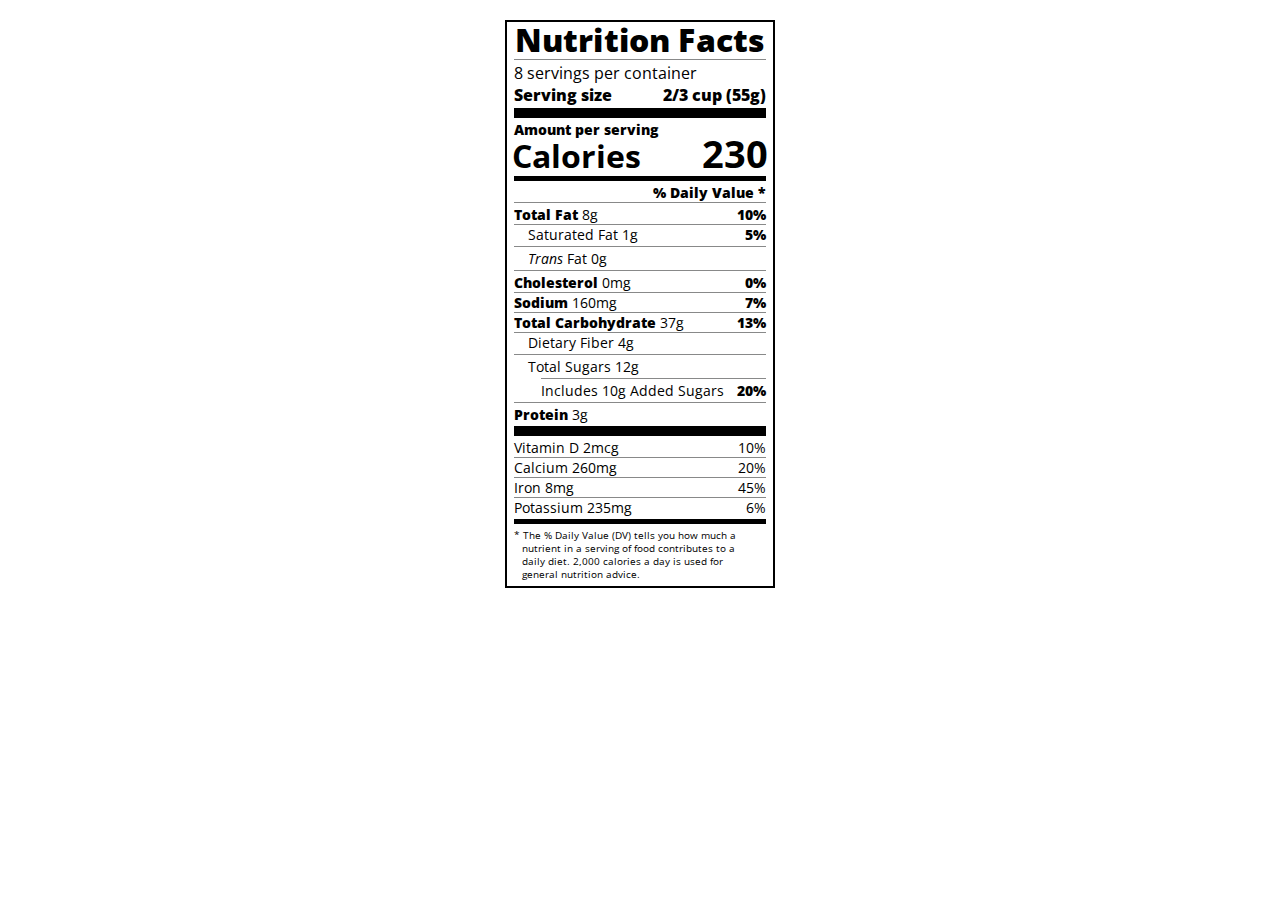
<file: Responsive web design/Nutrition label/index.html>
<!DOCTYPE html>
<html lang="en">
  <head>
    <meta charset="UTF-8">
    <title>Nutrition Label</title>
    <link href="https://fonts.googleapis.com/css?family=Open+Sans:400,700,800" rel="stylesheet">
    <link href="styles.css" rel="stylesheet">
  </head>
  <body>
    <div class="label">
      <header>
        <h1 class="bold">Nutrition Facts</h1>
        <div class="divider"></div>
        <p>8 servings per container</p>
        <p class="bold">Serving size <span class="right">2/3 cup (55g)</span></p>
      </header>
      <div class="divider lg"></div>
      <div class="calories-info">
        <p class="bold sm-text">Amount per serving</p>
        <h1>Calories <span class="right">230</span></h1>
      </div>
      <div class="divider md"></div>
      <div class="daily-value sm-text">
        <p class="right bold no-divider">% Daily Value *</p>
        <div class="divider"></div>
        <p><span class="bold">Total Fat</span> 8g <span class="bold right">10%</span></p>
        <p class="indent no-divider">Saturated Fat 1g <span class="bold right">5%</span></p>
        <div class="divider"></div>
        <p class="indent no-divider"><i>Trans</i> Fat 0g</p>
        <div class="divider"></div>
        <p><span class="bold">Cholesterol</span> 0mg <span class="right bold">0%</span></p>
        <p><span class="bold">Sodium</span> 160mg <span class="right bold">7%</span></p>
        <p><span class="bold">Total Carbohydrate</span> 37g <span class="right bold">13%</span></p>
        <p class="indent no-divider">Dietary Fiber 4g</p>
        <div class="divider"></div>
        <p class="indent no-divider">Total Sugars 12g</p>
        <div class="divider dbl-indent"></div>
        <p class="dbl-indent no-divider">Includes 10g Added Sugars <span class="right bold">20%</span>
        <div class="divider"></div>
        <p class="no-divider"><span class="bold">Protein</span> 3g</p>
        <div class="divider lg"></div>
        <p>Vitamin D 2mcg <span class="right">10%</span></p>
        <p>Calcium 260mg <span class="right">20%</span></p>
        <p>Iron 8mg <span class="right">45%</span></p>
        <p class="no-divider">Potassium 235mg <span class="right">6%</span></p>
      </div>
      <div class="divider md"></div>
      <p class="note">* The % Daily Value (DV) tells you how much a nutrient in a serving of food contributes to a daily diet. 2,000 calories a day is used for general nutrition advice.</p>
    </div>
  </body>
</html>
</file>
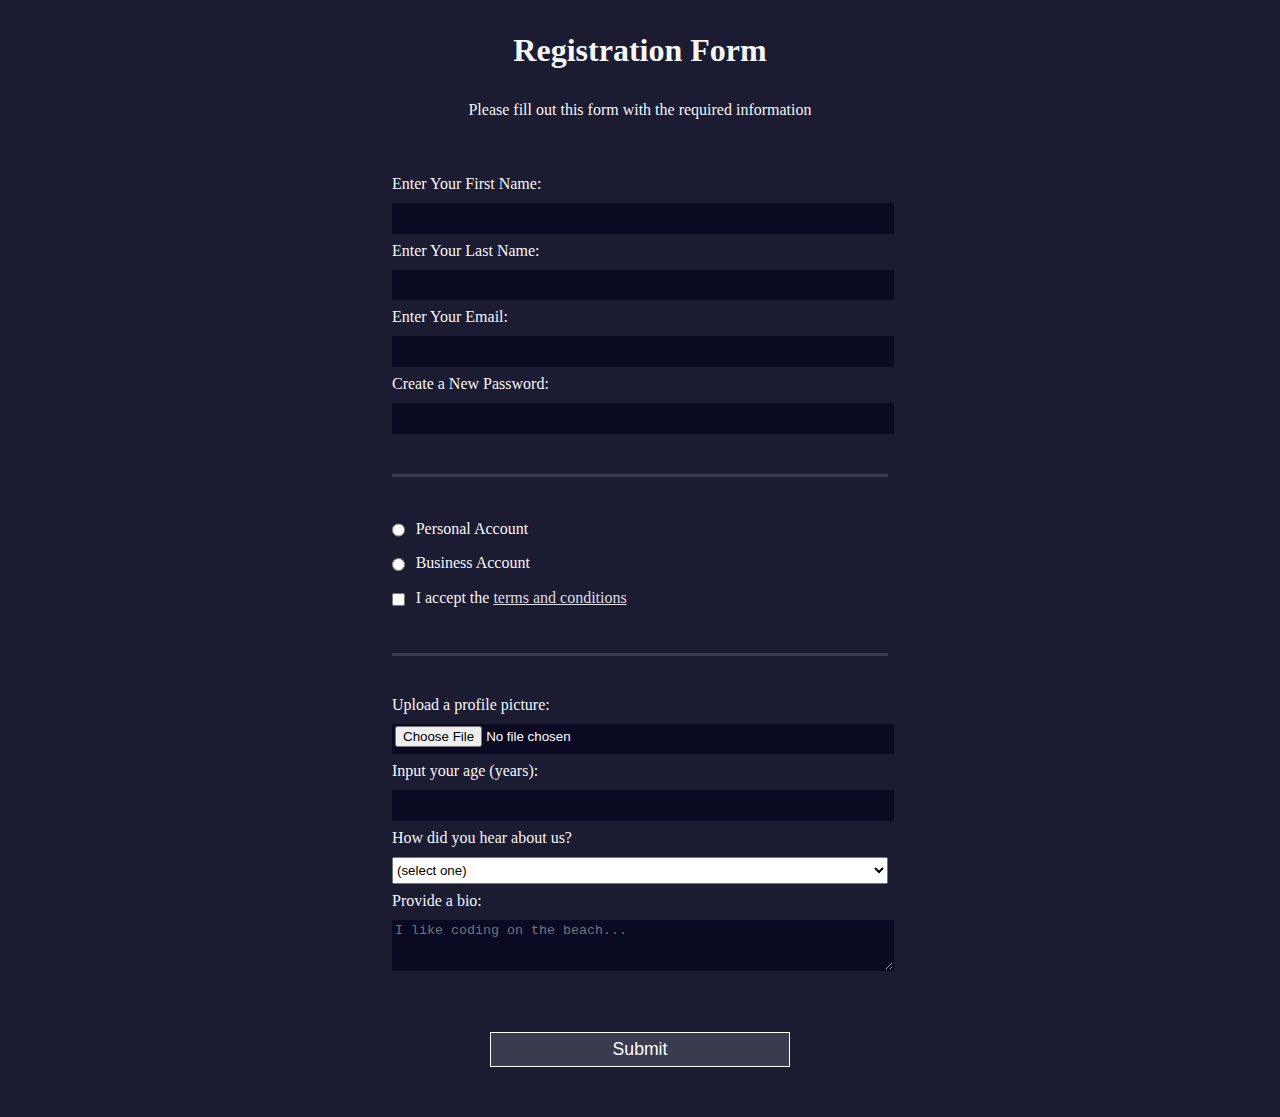
<file: Responsive web design/Registration form/index.html>
<!DOCTYPE html>
<html>
  <head>
    <title>Registration Form</title>
	  <link rel="stylesheet" href="styles.css" />
  </head>
  <body>
    <h1>Registration Form</h1>
    <p>Please fill out this form with the required information</p>
    <form action='https://register-demo.freecodecamp.org'>
      <fieldset>
        <label>Enter Your First Name: <input type="text" name="first-name" required /></label>
        <label>Enter Your Last Name: <input type="text" name="last-name" required /></label>
        <label>Enter Your Email: <input type="email" name="email" required /></label>
        <label>Create a New Password: <input type="password" name="password" pattern="[a-z0-5]{8,}" required /></label>
      </fieldset>
      <fieldset>
        <label><input type="radio" name="account-type" class="inline" /> Personal Account</label>
        <label><input type="radio" name="account-type" class="inline" /> Business Account</label>
        <label>
          <input type="checkbox" name="terms" class="inline" required /> I accept the <a href="https://www.freecodecamp.org/news/terms-of-service/">terms and conditions</a>
			  </label>
      </fieldset>
      <fieldset>
        <label>Upload a profile picture: <input type="file" name="file" /></label>
        <label>Input your age (years): <input type="number" name="age" min="13" max="120" />
			  </label>
        <label>How did you hear about us?
          <select name="referrer">
            <option value="">(select one)</option>
            <option value="1">freeCodeCamp News</option>
            <option value="2">freeCodeCamp YouTube Channel</option>
            <option value="3">freeCodeCamp Forum</option>
            <option value="4">Other</option>
          </select>
        </label>
        <label>Provide a bio:
          <textarea name="bio" rows="3" cols="30" placeholder="I like coding on the beach..."></textarea>
			  </label>
      </fieldset>
      <input type="submit" value="Submit" />
    </form>
  </body>
</html>
</file>
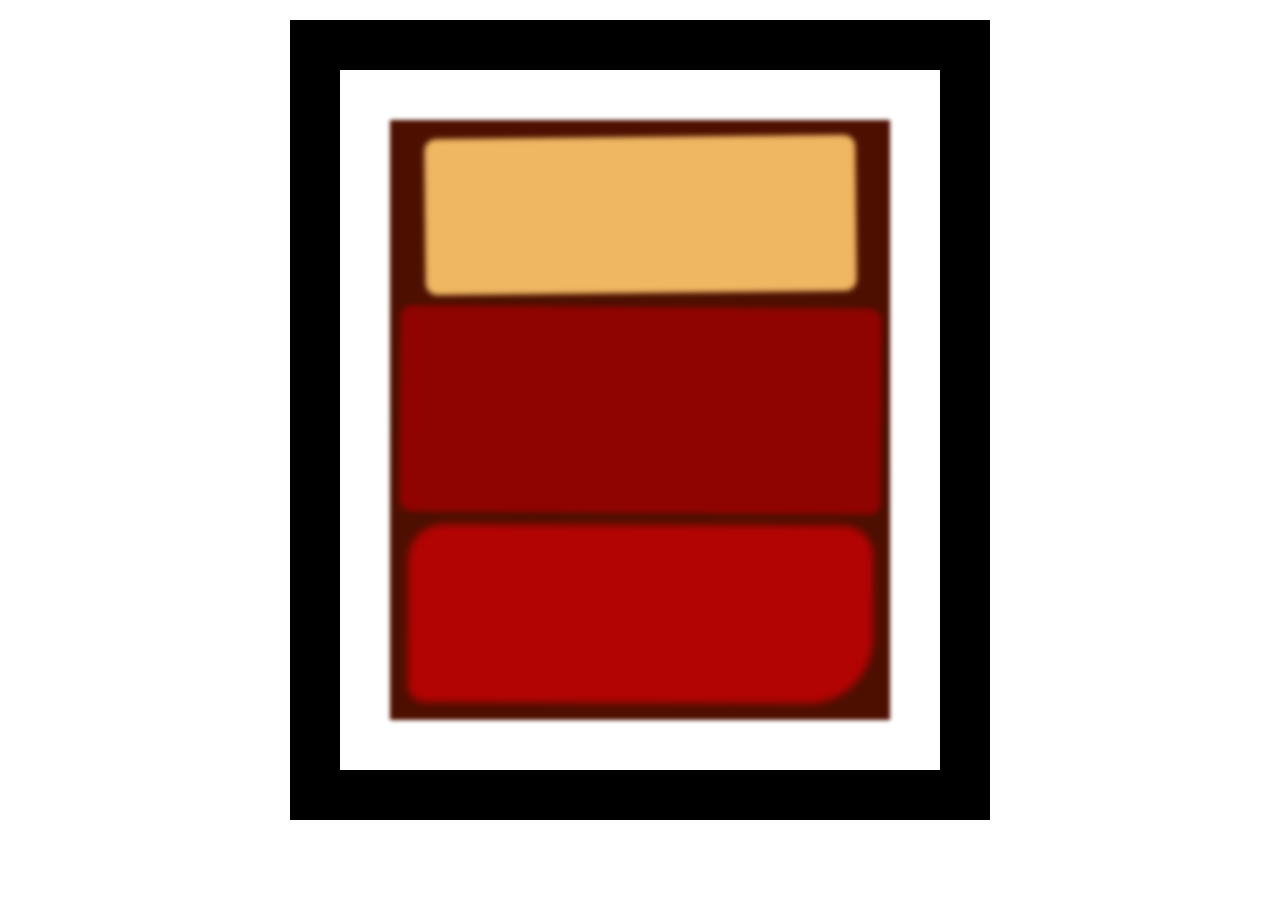
<file: Responsive web design/Rothko painting/index.html>
<!DOCTYPE html>
<html lang="en">
  <head>
    <meta charset="UTF-8">
    <title>Rothko Painting</title>
    <link href="styles.css" rel="stylesheet">
  </head>
  <body>
    <div class="frame">
      <div class="canvas">
        <div class="one"></div>
        <div class="two"></div>
        <div class="three"></div>
      </div>
    </div>
  </body>
</html>
</file>
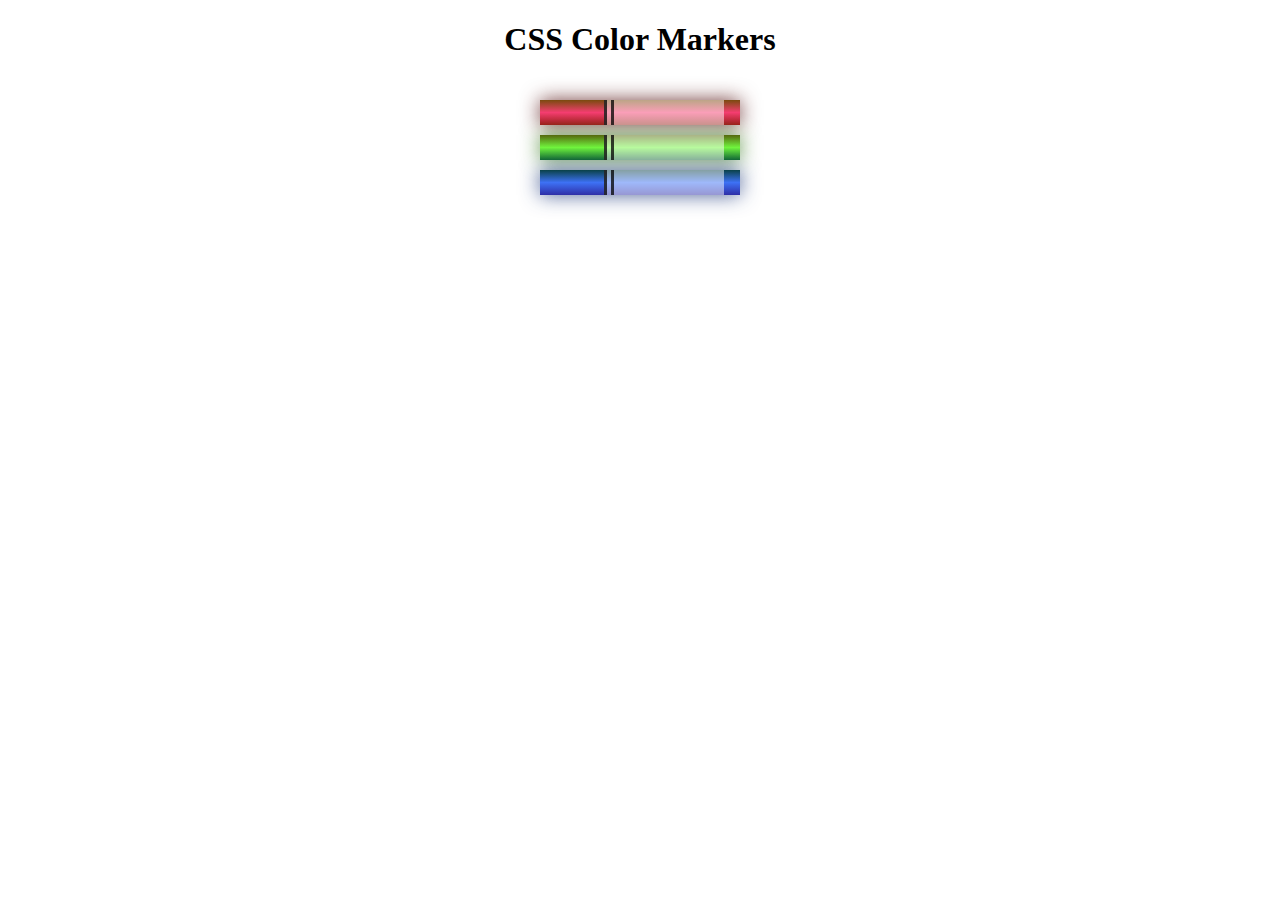
<file: Responsive web design/Set of colored markers/index.html>
<!DOCTYPE html>
<html lang="en">
  <head>
    <meta charset="utf-8">
    <meta name="viewport" content="width=device-width, initial-scale=1.0">
    <title>Colored Markers</title>
    <link rel="stylesheet" href="styles.css">
  </head>
  <body>
    <h1>CSS Color Markers</h1>
    <div class="container">
      <div class="marker red">
        <div class="cap"></div>
        <div class="sleeve"></div>
      </div>
      <div class="marker green">
        <div class="cap"></div>
        <div class="sleeve"></div>
      </div>
      <div class="marker blue">
        <div class="cap"></div>
        <div class="sleeve"></div>
      </div>
    </div>
  </body>
</html>
</file>
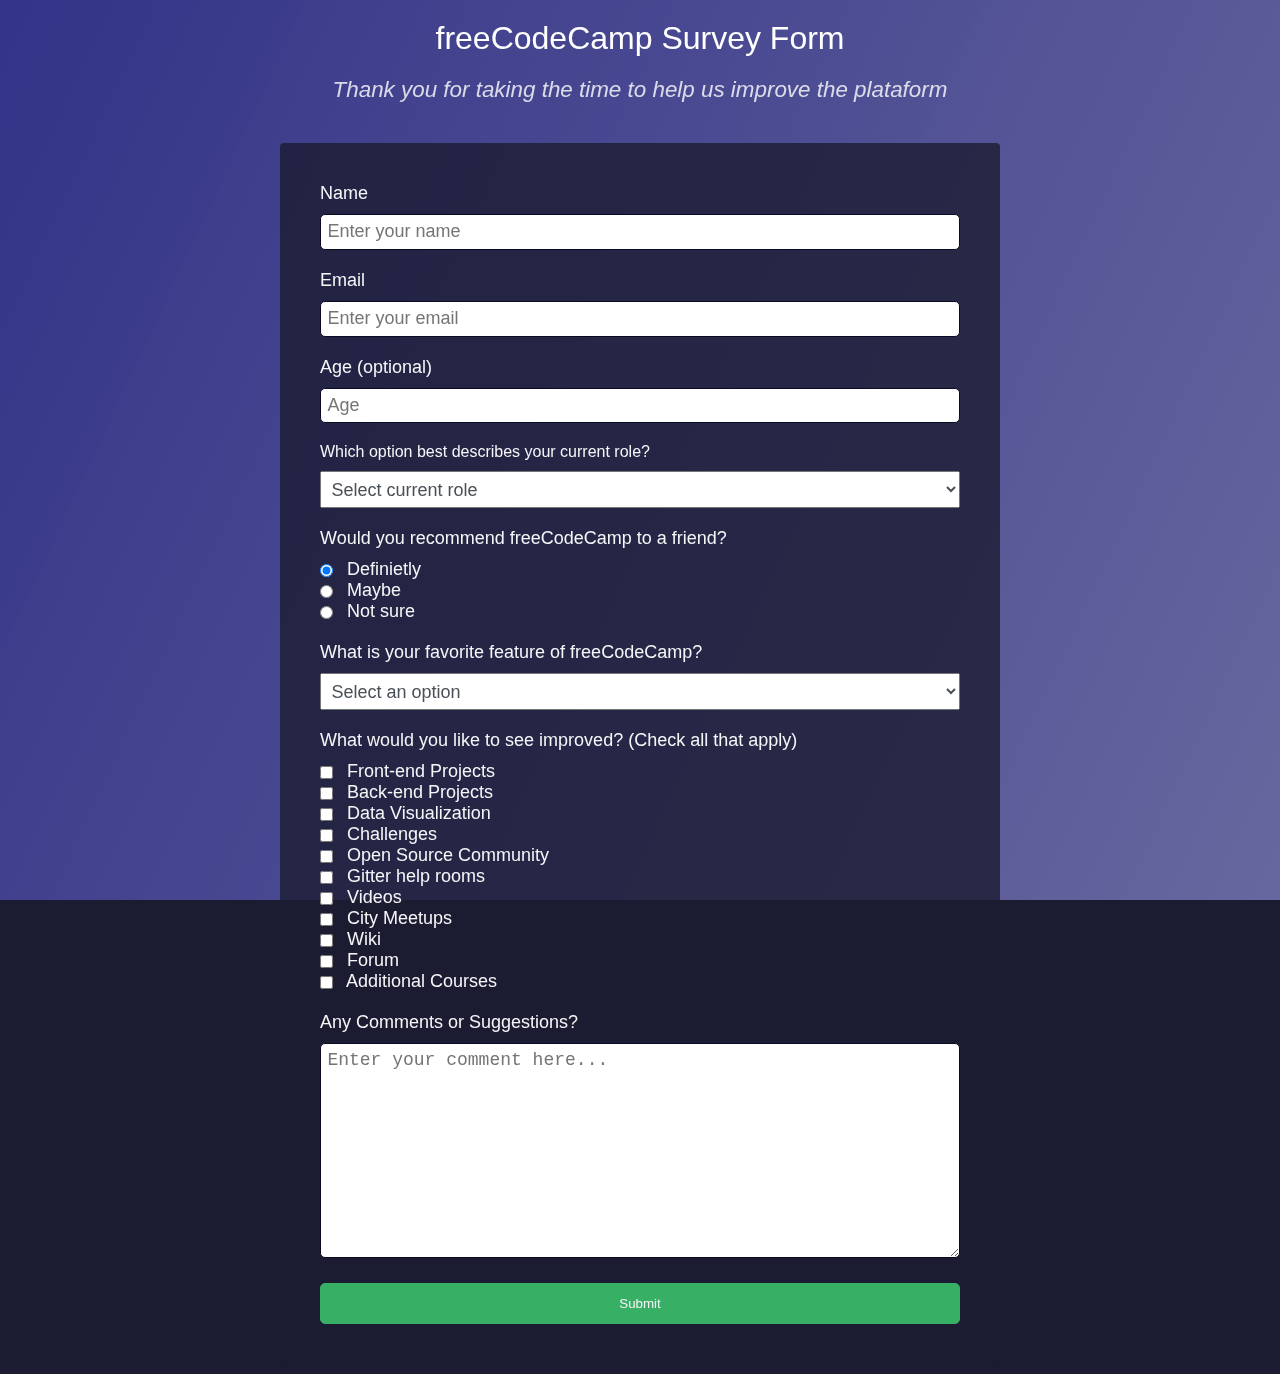
<file: Responsive web design/Survey Form/index.html>
<!DOCTYPE html>
<html lang="en">
<head>
  <link rel="stylesheet" href="styles.css">
  <title>Survey Form</title>
</head>
<body>
  <h1 id="title" class="text-center">freeCodeCamp Survey Form</h1>
  <p id="description" class="text-center">Thank you for taking the time to help us improve the plataform</p>

  <form action="" id="survey-form">
    <div class="form__group">
      <label>Name
        <input type="text" id="name" placeholder="Enter your name" required>
      </label>
    </div>
    <div class="form__group">
      <label id="email-label" for=""> Email
        <input type="email" id="email" placeholder="Enter your email" required>
      </label>
    </div>
    <div class="form__group">
      <label id="number-label" for=""> Age (optional)
        <input type="number" id="number" placeholder="Age" min="10" max="99">
      </label>
    </div>
    <div class="form__group">
      Which option best describes your current role?
      <select name="" id="dropdown">
        <option value="" class="form-control" disabled selected>Select current role</option>
        <option value="">Student</option>
        <option value="">Full time job</option>
        <option value="">Full time learner</option>
        <option value="">Prefer not to say</option>
        <option value="">Other</option>
      </select>
    </div>
    <div class="form__group">
      <label for=""> Would you recommend freeCodeCamp to a friend?
        <label class="form__group--radio">
          <input type="radio" class="inline" value="recomend" name="recomend" class="input-radio" checked> Definietly
        </label>
        <label for="">
          <input type="radio" class="inline" value="recomend" name="recomend" class="input-radio"> Maybe
        </label>
        <label for="">
          <input type="radio" class="inline" value="recomend" name="recomend" class="input-radio"> Not sure
        </label>
      </label>
    </div>
    <div class="form__group">
      <label for=""> What is your favorite feature of freeCodeCamp?
        <select name="" id="">
          <option value="" class="form-control" disabled selected>Select an option</option>
          <option value="">Challenges</option>
          <option value="">Projets</option>
          <option value="">Community</option>
          <option value="">Open source</option>
        </select>
      </label>
    </div>
    <div class="form__group">
      <label> What would you like to see improved? <span>(Check all that apply)</span>
        <label for="" class="form__group--checkbox">
          <input type="checkbox" class="inline" value="improved" name="improved" id=""> Front-end Projects
        </label>
        <label for="">
          <input type="checkbox" class="inline" value="improved" name="improved" id=""> Back-end Projects
        </label>
        <label for="">
          <input type="checkbox" class="inline" value="improved" name="improved" id=""> Data Visualization
        </label>
        <label for="">
          <input type="checkbox" class="inline" value="improved" name="improved" id=""> Challenges
        </label>
        <label for="">
          <input type="checkbox" class="inline" value="improved" name="improved" id=""> Open Source Community
        </label>
        <label for="">
          <input type="checkbox" class="inline" value="improved" name="improved" id=""> Gitter help rooms
        </label>
        <label for="">
          <input type="checkbox" class="inline" value="improved" name="improved" id=""> Videos
        </label>
        <label for="">
          <input type="checkbox" class="inline" value="improved" name="improved" id=""> City Meetups
        </label>
        <label for="">
          <input type="checkbox" class="inline" value="improved" name="improved" id=""> Wiki
        </label>
        <label for="">
          <input type="checkbox" class="inline" value="improved" name="improved" id=""> Forum
        </label>
        <label for="">
          <input type="checkbox" class="inline" value="improved" name="improved" id=""> Additional Courses
        </label>
      </label>
    </div>
    <div class="form__group">
      <label for=""> Any Comments or Suggestions?
        <textarea name="" id="" cols="30" rows="10" placeholder="Enter your comment here..."></textarea>
      </label>
    </div>
    <button id="submit" type="submit">Submit</button>
  </form>
</body>
</html>
</file>
<file: Responsive web design/Nutrition label/styles.css>
* {
  box-sizing: border-box;
}

html {
  font-size: 16px;
}

body {
  font-family: 'Open Sans', sans-serif;
}

.label {
  border: 2px solid black;
  width: 270px;
  margin: 20px auto;
  padding: 0 7px;
}

header h1 {
  text-align: center;
  margin: -4px 0;
  letter-spacing: 0.15px
}

p {
  margin: 0;
}

.divider {
  border-bottom: 1px solid #888989;
  margin: 2px 0;
  clear: right;
}

.bold {
  font-weight: 800;
}

.right {
  float: right;
}

.lg {
  height: 10px;
}

.lg, .md {
  background-color: black;
  border: 0;
}

.md {
  height: 5px;
}

.sm-text {
  font-size: 0.85rem;
}

.calories-info h1 {
  margin: -5px -2px;
  overflow: hidden;
}

.calories-info span {
  font-size: 1.2em;
  margin-top: -7px;
}

.indent {
  margin-left: 1em;
}

.dbl-indent {
  margin-left: 2em;
}

.daily-value p:not(.no-divider) {
  border-bottom: 1px solid #888989;
}

.note {
  font-size: 0.6rem;
  margin: 5px 0;
  padding: 0 8px;
  text-indent: -8px;
}
</file>
<file: Responsive web design/Registration form/styles.css>
body {
  width: 100%;
  height: 100vh;
  margin: 0;
  background-color: #1b1b32;
	color: #f5f6f7;
  font-family: Tahoma;
	font-size: 16px;
}

h1, p {
  margin: 1em auto;
  text-align: center;
}

form {
  width: 60vw;
	max-width: 500px;
	min-width: 300px;
	margin: 0 auto;
  padding-bottom: 2em;
}

fieldset {
  border: none;
  padding: 2rem 0;
  border-bottom: 3px solid #3b3b4f;
}

fieldset:last-of-type {
  border-bottom: none;
}

label {
  display: block;
	margin: 0.5rem 0;
}

input,
textarea,
select {
  margin: 10px 0 0 0;
	width: 100%;
  min-height: 2em;
}

input, textarea {
  background-color: #0a0a23;
  border: 1px solid #0a0a23;
  color: #ffffff;
}

.inline {
  width: unset;
  margin: 0 0.5em 0 0;
  vertical-align: middle;
}

input[type="submit"] {
  display: block;
  width: 60%;
  margin: 1em auto;
  height: 2em;
  font-size: 1.1rem;
  background-color: #3b3b4f;
  border-color: white;
  min-width: 300px;
}

input[type="file"] {
  padding: 1px 2px;
}

a {
  color: #dfdfe2;
}
</file>
<file: Responsive web design/Rothko painting/styles.css>
.canvas {
  width: 500px;
  height: 600px;
  background-color: #4d0f00;
  overflow: hidden;
  filter: blur(2px);
}

.frame {
  border: 50px solid black;
  width: 500px;
  padding: 50px;
  margin: 20px auto;
}

.one {
  width: 425px;
  height: 150px;
  background-color: #efb762;
  margin: 20px auto;
  box-shadow: 0 0 3px 3px #efb762;
  border-radius: 9px;
  transform: rotate(-0.6deg);
}

.two {
  width: 475px;
  height: 200px;
  background-color: #8f0401;
  margin: 0 auto 20px;
  box-shadow: 0 0 3px 3px #8f0401;
  border-radius: 8px 10px;
  transform: rotate(0.4deg);
}

.one, .two {
  filter: blur(1px);
}

.three {
  width: 91%;
  height: 28%;
  background-color: #b20403;
  margin: auto;
  filter: blur(2px);
  box-shadow: 0 0 5px 5px #b20403;
  border-radius: 30px 25px 60px 12px;
  transform: rotate(.2deg);
}
</file>
<file: Responsive web design/Set of colored markers/styles.css>
h1 {
  text-align: center;
}

.container {
  background-color: rgb(255, 255, 255);
  padding: 10px 0;
}

.marker {
  width: 200px;
  height: 25px;
  margin: 10px auto;
}

.cap {
  width: 60px;
  height: 25px;
}

.sleeve {
  width: 110px;
  height: 25px;
  background-color: rgba(255, 255, 255, 0.5);
  border-left: 10px double rgba(0, 0, 0, 0.75);
}

.cap, .sleeve {
  display: inline-block;
}

.red {
  background: linear-gradient(rgb(122, 74, 14), rgb(245, 62, 113), rgb(162, 27, 27));
  box-shadow: 0 0 20px 0 rgba(83, 14, 14, 0.8);
}

.green {
  background: linear-gradient(#55680D, #71F53E, #116C31);
  box-shadow: 0 0 20px 0 #3B7E20CC;
}

.blue {
  background: linear-gradient(hsl(186, 76%, 16%), hsl(223, 90%, 60%), hsl(240, 56%, 42%));
  box-shadow: 0 0 20px 0 hsl(223, 59%, 31%, 0.8);
}
</file>
<file: Responsive web design/Survey Form/styles.css>
/* reset */
* {
  margin: 0;
  padding: 0;
  box-sizing: border-box;
}


/* backgound */
body::before {
  content: '';
  position: fixed;
  top: 0;
  left: 0;
  height: 100%;
  width: 100%;
  z-index: -1;
  background: var(--color-darkblue);
  background-image: linear-gradient( 115deg, rgba(58, 58, 158, 0.8), rgba(136, 136, 206, 0.7) ), url(https://cdn.freecodecamp.org/testable-projects-fcc/images/survey-form-background.jpeg);
  background-size: cover;
  background-repeat: no-repeat;
  background-position: center;
}
body {
  margin: 50px auto 0;
  font-family: 'Poppins', sans-serif;
  font-size: 16px;
}


/* layout */
h1 {
  color: #fff;
  font-weight: 400;
  font-size: 2em;
}
p {
  margin: 10px auto;
  font-size: 1.4em;
  color: #fff;
  font-weight: lighter;
  width: 80%;
  font-style: italic;
  opacity: .8;
}

/* form */
body {
  width: 100%;
  height: 100vh;
  margin: 0;
  background-color: #1b1b32;
	color: #f5f6f7;
	font-size: 16px;
}
h1, p {
  margin: 20px auto;
}
form {
  width: 80vw;
	max-width: 720px;
	min-width: 350px;
	margin: 40px auto;
  background: rgba(27, 27, 50, 0.8);
  border-radius: 0.25rem;
  padding: 40px;
}
.form__group {
  margin-bottom: 20px;
}
label {
  display: block;
  font-size: 1.125rem;
}
input,
textarea,
select {
  margin: 10px 0 0 0;
	width: 100%;
  font-size: 1.125rem;
  padding: .4rem;
  color: #495057;
}
input, textarea {
  background-color: #fff;
  border: 1px solid #0a0a23;
  border-radius: 5px;
  color: #0a0a23;
  padding: .4rem;
}
input[type="dropdown"] {
  margin: 10px 0 0 0;
	width: 100%;
  font-size: 1.125rem;
}
.form__group--radio,
.form__group--checkbox {
  margin-top: 10px;
}
button {
  display: block;
  width: 100%;
  padding: 0.75rem;
  background: #37af65;
  color: inherit;
  border: 1px solid #37af65;
  border-radius: 5px;
  cursor: pointer;
}
input:focus {
  border-color: #80bdff;
  outline: 0;
  box-shadow: 0 0 0 0.2rem rgb(0 123 255 / 25%);
}


/* classes */
.text-center {
  text-align: center;
}
.inline {
  width: unset;
  margin: 0 0.5em 0 0;
  vertical-align: middle;
}
.form-control {
  display: block;
   width: 100%;
  height: 2.375rem;
  padding: 0.375rem 0.75rem;
  color: #495057;
  background-clip: padding-box;
  border: 1px solid #ced4da;
  border-radius: 0.25rem;
  transition: border-color 0.15s ease-in-out, box-shadow 0.15s ease-in-out;
}
</file>
